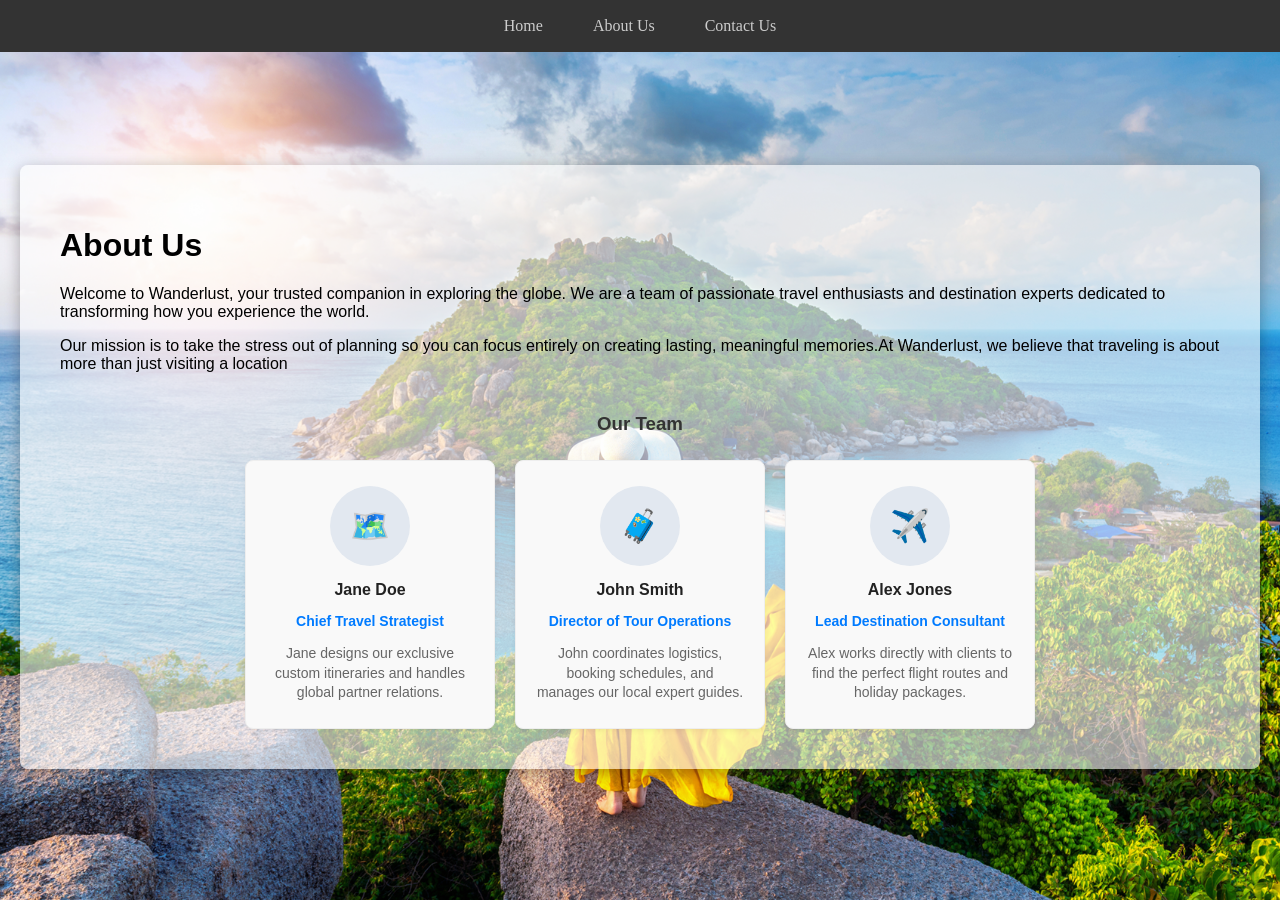
<file: about_us.html>
<!DOCTYPE html>
<html>
<header>
    <title>Wanderlust - Your Passport to Unforgettable Journeys</title>
    <link rel="stylesheet" href="resources/style.css">
    <style>

.team-section {
    margin-top: 40px;
    text-align: center;
}

.team-section h3 {
    margin-bottom: 25px;
    color: #333;
}


.team-container {
    display: flex;
    flex-wrap: wrap;
    gap: 20px;      
    justify-content: center;
}

.member-card {
    background-color: #f9f9f9;
    border: 1px solid #eee;
    border-radius: 8px;
    padding: 25px 20px;
    flex: 1;               
    min-width: 200px;
    max-width: 250px;
    box-sizing: border-box;
    box-shadow: 0 2px 5px rgba(0,0,0,0.05);
}

.member-avatar {
    width: 80px;
    height: 80px;
    background-color: #e2e8f0;
    border-radius: 50%;
    margin: 0 auto 15px auto;
    display: flex;
    align-items: center;
    justify-content: center;
    font-size: 32px; 
}

.member-card h4 {
    margin: 10px 0 5px 0;
    color: #222;
}

.member-role {
    font-size: 14px;
    color: #007bff;
    font-weight: bold;
    margin-bottom: 15px;
}

.member-bio {
    font-size: 14px;
    color: #666;
    line-height: 1.4;
    margin: 0;
}


    </style>
</header>
<body>

    <nav class="navbar">
        <div class="navbar-left">
            <a href="#" class="navbar-logo"></a>
        </div>

        <div class="navbar-center">
            <a href="./index.html">Home</a>
            <a href="./about_us.html">About Us</a>
            <a href="./contact_us.html">Contact Us</a>
        </div>

        <div class="navbar-right">
        </div>
    </nav>

    <div class="main-container">
        <div class="label-area">
            <h1>About Us</h1>
       
<p class="company-desc">
    Welcome to Wanderlust, your trusted companion in exploring the globe. We are a team of passionate travel enthusiasts and destination experts dedicated to transforming how you experience the world. 
</p> <p class="company-desc">    
    Our mission is to take the stress out of planning so you can focus entirely on creating lasting, meaningful memories.At Wanderlust, we believe that traveling is about more than just visiting a location
    
</p>

<div class="team-section">
    <h3>Our Team</h3>
    
    <div class="team-container">

        <div class="member-card">
            <div class="member-avatar">🗺️</div>
            <h4>Jane Doe</h4>
            <p class="member-role">Chief Travel Strategist</p>
            <p class="member-bio">Jane designs our exclusive custom itineraries and handles global partner relations.</p>
        </div>
    

        <div class="member-card">
            <div class="member-avatar">🧳</div>
            <h4>John Smith</h4>
            <p class="member-role">Director of Tour Operations</p>
            <p class="member-bio">John coordinates logistics, booking schedules, and manages our local expert guides.</p>
        </div>
    
        <div class="member-card">
            <div class="member-avatar">✈️</div>
            <h4>Alex Jones</h4>
            <p class="member-role">Lead Destination Consultant</p>
            <p class="member-bio">Alex works directly with clients to find the perfect flight routes and holiday packages.</p>
        </div>
    </div>
    
</div>

        
        </div>
    </div>

</body>
</html>
</file>
<file: resources/style.css>
html, body {
    margin: 0;
    padding: 0;
    height: 100%;
}

body {
    background-image: url("../images/background.png");
    background-size: cover;
    background-position: center;
    background-repeat: no-repeat;
    background-attachment: fixed;
}

.main-container {
    height: calc(100vh - 70px); 
    max-width: 100%;
    display: flex;
    justify-content: center;
    align-items: center;
    padding: 0 20px; 
    box-sizing: border-box;
}
       
.label-area {
    font-family: Verdana, Geneva, Tahoma, sans-serif;
    background-color: rgba(255, 255, 255, 0.6);
    padding: 40px;
    border-radius: 8px;
    text-align: left;
    box-shadow: 0 4px 15px rgba(0,0,0,0.3);
}





.navbar {
    display: flex;
    align-items: center;
    background-color: #333;
    padding: 12px 20px;
    box-sizing: border-box;
    width: 100%;
}


.navbar-left {
    flex: 1;
    display: flex;
    align-items: center;
}

.navbar-logo {
    color: white;
    font-size: 24px;
    font-weight: bold;
    text-decoration: none;
}


.navbar-center {
    display: flex;
    gap: 30px;
    justify-content: center;
}

.navbar-center a {
    color: #ccc;
    text-decoration: none;
    font-size: 16px;
    font-weight: 500;
    transition: color 0.2s ease;
    padding: 5px 10px;
}

.navbar-center a:hover {
    color: white;
}

.navbar-right {
    flex: 1;
    display: flex;
    justify-content: flex-end;
    gap: 10px ;
}

.nav-btn {
    background-color: #eebe11;
    color: rgb(36, 6, 6);
    border: none;
    padding: 8px 16px;
    border-radius: 4px;
    cursor: pointer;
    font-size: 14px;
}

.nav-btn:hover {
    background-color: #ff8502;
}
</file>
